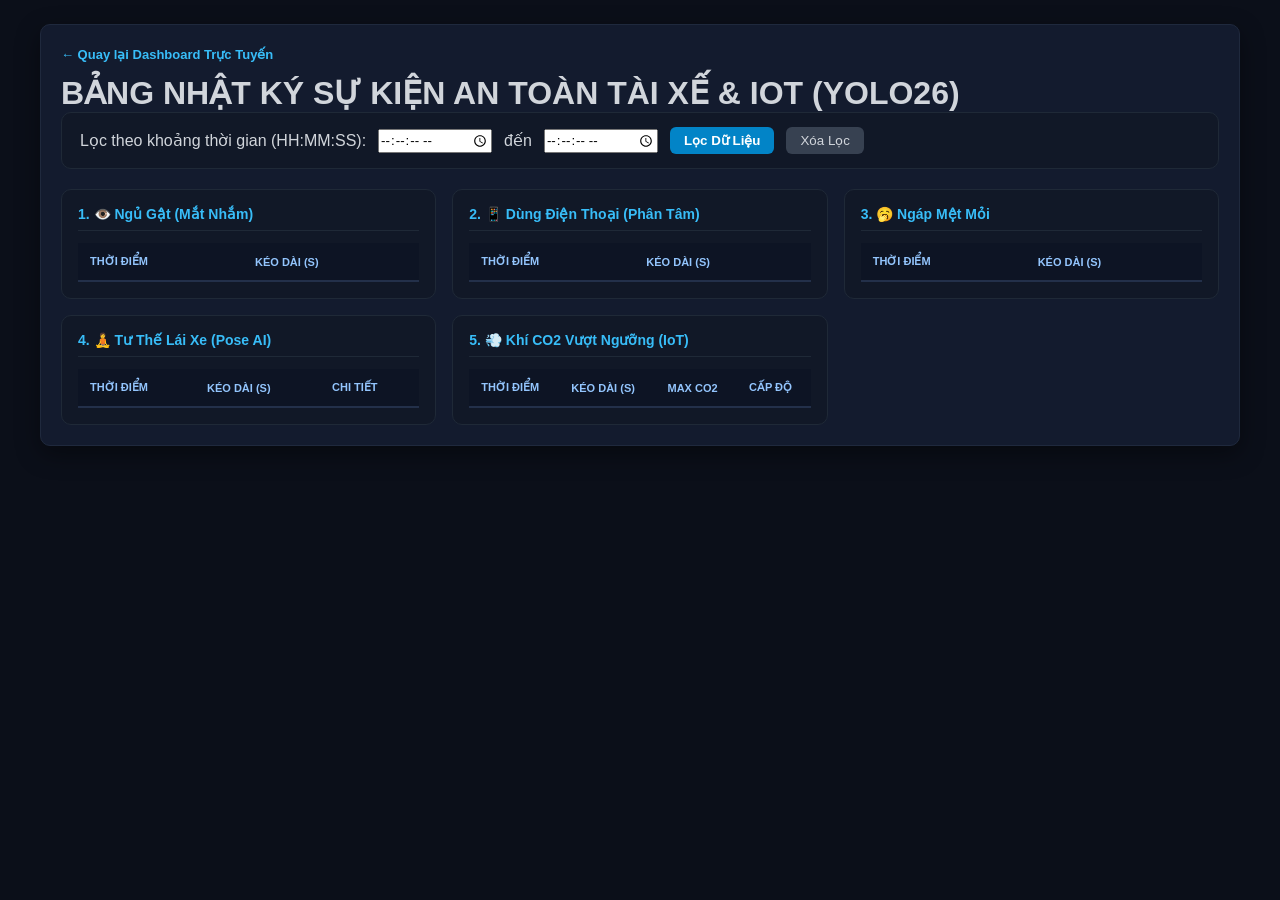
<file: history/history.html>
<!DOCTYPE html>
<html lang="vi">
<head>
  <meta charset="UTF-8">
  <meta name="viewport" content="width=device-width, initial-scale=1.0">
  <title>YOLO26 - Nhật Ký Lịch Sử Giám Sát Chi Tiết</title>
  <link rel="stylesheet" href="/history/history.css">
  <script src="https://cdn.socket.io/4.7.2/socket.io.min.js"></script>
  <style>
    .grid-5 { display: grid; grid-template-columns: repeat(auto-fit, minmax(280px, 1fr)); gap: 16px; }
    .table-card { background: #111827; padding: 16px; border-radius: 10px; border: 1px solid #1f2937; }
    .table-card h3 { color: #38bdf8; margin-bottom: 12px; border-bottom: 1px solid #1f2937; padding-bottom: 8px; font-size: 14px; font-weight: 700; }
    .filter-box { background: #111827; padding: 14px 18px; margin-bottom: 20px; border-radius: 10px; border: 1px solid #1f2937; display: flex; align-items: center; gap: 12px; flex-wrap: wrap; }
    .btn-action { background: #0284c7; color: #fff; border: none; padding: 6px 14px; border-radius: 6px; cursor: pointer; font-weight: 600; }
    .btn-reset-flt { background: #374151; color: #d1d5db; border: none; padding: 6px 14px; border-radius: 6px; cursor: pointer; }
    .back-link { color: #38bdf8; text-decoration: none; font-size: 13px; font-weight: 600; margin-bottom: 12px; display: inline-block; }
    .back-link:hover { text-decoration: underline; }
  </style>
</head>
<body class="history-body">
  <div class="history-container">
    <a href="/" class="back-link">← Quay lại Dashboard Trực Tuyến</a>
    <h1>BẢNG NHẬT KÝ SỰ KIỆN AN TOÀN TÀI XẾ & IOT (YOLO26)</h1>
    
    <div class="filter-box">
      <label>Lọc theo khoảng thời gian (HH:MM:SS):</label>
      <input type="time" step="1" id="timeStart"> đến <input type="time" step="1" id="timeEnd">
      <button onclick="applyFilter()" class="btn-action">Lọc Dữ Liệu</button>
      <button onclick="resetFilter()" class="btn-reset-flt">Xóa Lọc</button>
    </div>

    <div class="grid-5">
      <!-- 1. NGỦ GẬT -->
      <div class="table-card">
        <h3>1. 👁️ Ngủ Gật (Mắt Nhắm)</h3>
        <table class="history-table">
          <thead><tr><th>Thời Điểm</th><th>Kéo Dài (s)</th></tr></thead>
          <tbody id="tbDrowsiness"></tbody>
        </table>
      </div>
      
      <!-- 2. ĐIỆN THOẠI -->
      <div class="table-card">
        <h3>2. 📱 Dùng Điện Thoại (Phân Tâm)</h3>
        <table class="history-table">
          <thead><tr><th>Thời Điểm</th><th>Kéo Dài (s)</th></tr></thead>
          <tbody id="tbDistraction"></tbody>
        </table>
      </div>

      <!-- 3. NGÁP -->
      <div class="table-card">
        <h3>3. 🥱 Ngáp Mệt Mỏi</h3>
        <table class="history-table">
          <thead><tr><th>Thời Điểm</th><th>Kéo Dài (s)</th></tr></thead>
          <tbody id="tbYawning"></tbody>
        </table>
      </div>

      <!-- 4. TƯ THẾ GỤC ĐẦU -->
      <div class="table-card">
        <h3>4. 🧘 Tư Thế Lái Xe (Pose AI)</h3>
        <table class="history-table">
          <thead><tr><th>Thời Điểm</th><th>Kéo Dài (s)</th><th>Chi Tiết</th></tr></thead>
          <tbody id="tbPosture"></tbody>
        </table>
      </div>
      
      <!-- 5. KHÍ CO2 -->
      <div class="table-card">
        <h3>5. 💨 Khí CO2 Vượt Ngưỡng (IoT)</h3>
        <table class="history-table">
          <thead><tr><th>Thời Điểm</th><th>Kéo Dài (s)</th><th>Max CO2</th><th>Cấp Độ</th></tr></thead>
          <tbody id="tbCo2"></tbody>
        </table>
      </div>
    </div>
  </div>

  <script src="/history/history.js"></script>
</body>
</html>
</file>
<file: history/history.css>
* {
  box-sizing: border-box;
  margin: 0;
  padding: 0;
  font-family: 'Segoe UI', Tahoma, Geneva, Verdana, sans-serif;
}

body.history-body {
  background-color: #0b0f19;
  color: #d1d5db;
  padding: 24px;
}

.history-container {
  max-width: 1200px;
  margin: 0 auto;
  background: #131b2e;
  border: 1px solid #1f293d;
  border-radius: 10px;
  padding: 20px;
  box-shadow: 0 8px 24px rgba(0, 0, 0, 0.4);
}

.history-header {
  display: flex;
  justify-content: space-between;
  align-items: center;
  border-bottom: 1px solid #23304a;
  padding-bottom: 16px;
  margin-bottom: 16px;
}

.title-group h1 {
  font-size: 18px;
  color: #60a5fa;
  letter-spacing: 0.5px;
}

.title-group p {
  font-size: 12px;
  color: #9ca3af;
  margin-top: 4px;
}

.filter-actions {
  display: flex;
  align-items: center;
  gap: 12px;
}

.live-tag {
  background: #11271f;
  color: #34d399;
  font-size: 11px;
  font-weight: bold;
  padding: 5px 10px;
  border-radius: 20px;
  border: 1px solid #059669;
  display: flex;
  align-items: center;
  gap: 6px;
}

.live-tag .dot {
  width: 8px;
  height: 8px;
  background-color: #10b981;
  border-radius: 50%;
  animation: pulse 1.2s infinite;
}

@keyframes pulse {
  0% { transform: scale(0.9); opacity: 0.7; }
  50% { transform: scale(1.2); opacity: 1; }
  100% { transform: scale(0.9); opacity: 0.7; }
}

.btn-clear {
  background: #242f47;
  color: #e5e7eb;
  border: 1px solid #3b4b6d;
  padding: 6px 12px;
  border-radius: 6px;
  cursor: pointer;
  font-size: 12px;
  transition: 0.2s;
}

.btn-clear:hover {
  background: #324162;
}

.table-responsive {
  overflow-x: auto;
}

.history-table {
  width: 100%;
  border-collapse: collapse;
  font-size: 13px;
  text-align: left;
}

.history-table th {
  background: #0d1424;
  color: #93c5fd;
  padding: 12px;
  border-bottom: 2px solid #23304a;
  text-transform: uppercase;
  font-size: 11px;
}

.history-table td {
  padding: 12px;
  border-bottom: 1px solid #1c263c;
  vertical-align: middle;
}

.history-table tr:hover {
  background: #18223a;
}

.text-center {
  text-align: center;
  color: #6b7280;
  font-style: italic;
  padding: 24px !important;
}

/* Badge phân biệt 3 nguồn cảnh báo */
.tag-cam { background: #3c1e4d; color: #d8b4fe; border: 1px solid #7e22ce; padding: 3px 8px; border-radius: 4px; font-weight: 600; font-size: 11px; }
.tag-co2 { background: #163345; color: #7dd3fc; border: 1px solid #0284c7; padding: 3px 8px; border-radius: 4px; font-weight: 600; font-size: 11px; }
.tag-pi  { background: #3d3118; color: #fde047; border: 1px solid #ca8a04; padding: 3px 8px; border-radius: 4px; font-weight: 600; font-size: 11px; }

/* Cấp độ cảnh báo */
.lvl-critical { color: #f87171; font-weight: bold; }
.lvl-warning  { color: #facc15; font-weight: bold; }
.lvl-safe     { color: #4ade80; }

.deduct-badge {
  background: #451a1a;
  color: #fca5a5;
  padding: 3px 7px;
  border-radius: 4px;
  font-weight: bold;
}
</file>
